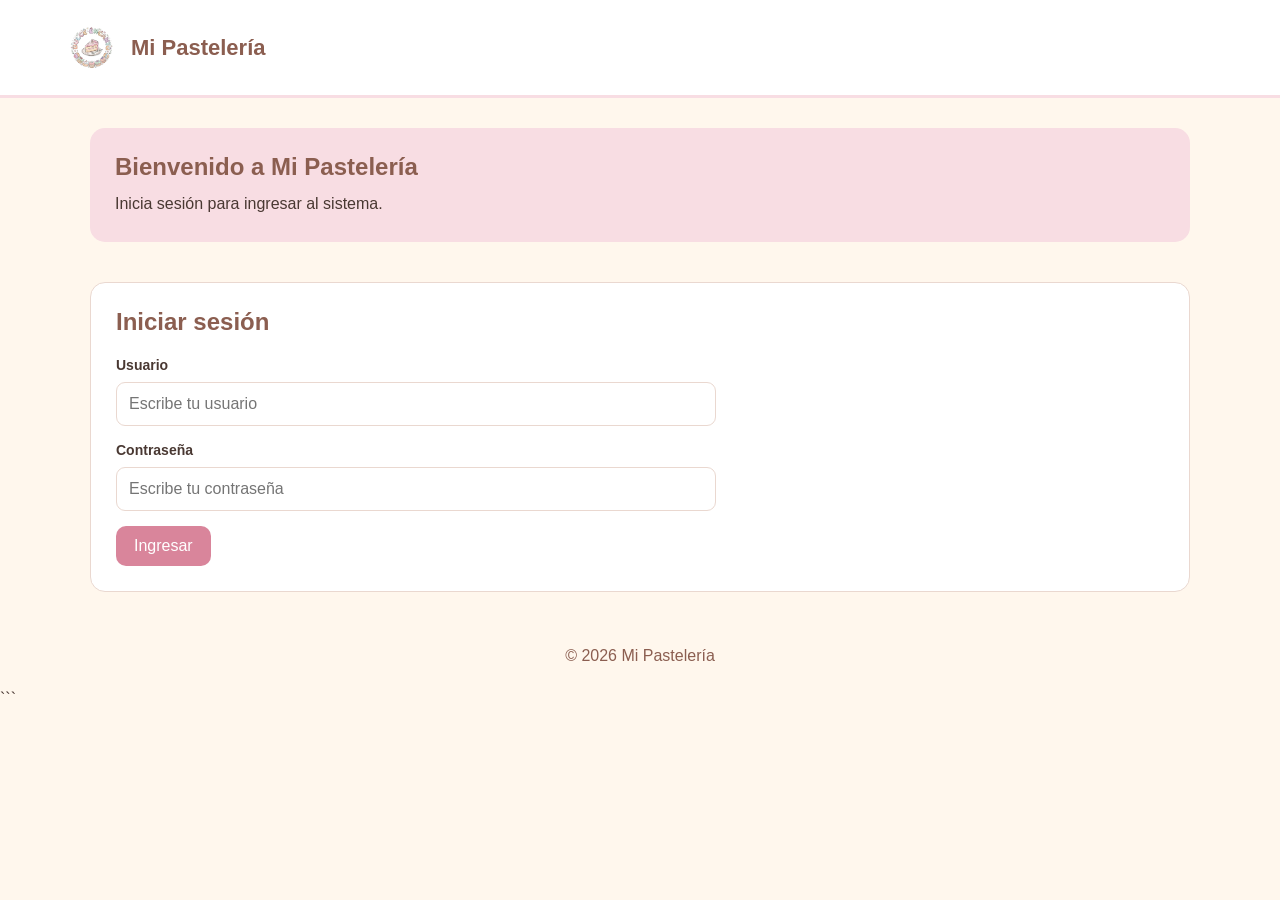
<file: index.html>
<!DOCTYPE html>
<html lang="es">
<head>
    <meta charset="UTF-8">
    <meta name="viewport" content="width=device-width, initial-scale=1.0">

    <title>Inicio de sesión | Mi Pastelería</title>

    <link rel="stylesheet" href="css/styles.css">

    <script src="js/script.js" defer></script>
    <script src="js/login.js" defer></script>
</head>

<body>

    <header class="encabezado">
        <div class="logo">
           <img src="./IMG/pasteles.png" alt="Pastel">
            <span>Mi Pastelería</span>
        </div>
    </header>

    <main class="contenedor">
        <section class="bienvenida">
            <h1>Bienvenido a Mi Pastelería</h1>
            <p>Inicia sesión para ingresar al sistema.</p>
        </section>

        <section class="formulario-pedido">
            <h2>Iniciar sesión</h2>

            <form id="formLogin">
                <label for="usuario">Usuario</label>
                <input
                    type="text"
                    id="usuario"
                    name="usuario"
                    placeholder="Escribe tu usuario"
                    required
                >

                <label for="contrasena">Contraseña</label>
                <input
                    type="password"
                    id="contrasena"
                    name="contrasena"
                    placeholder="Escribe tu contraseña"
                    required
                >

                <button type="submit">Ingresar</button>

                <p id="mensajeLogin" role="status" aria-live="polite"></p>
            </form>
        </section>
    </main>

    <footer class="pie">
        © <span id="anio"></span> Mi Pastelería
    </footer>

</body>
</html>
```
</file>
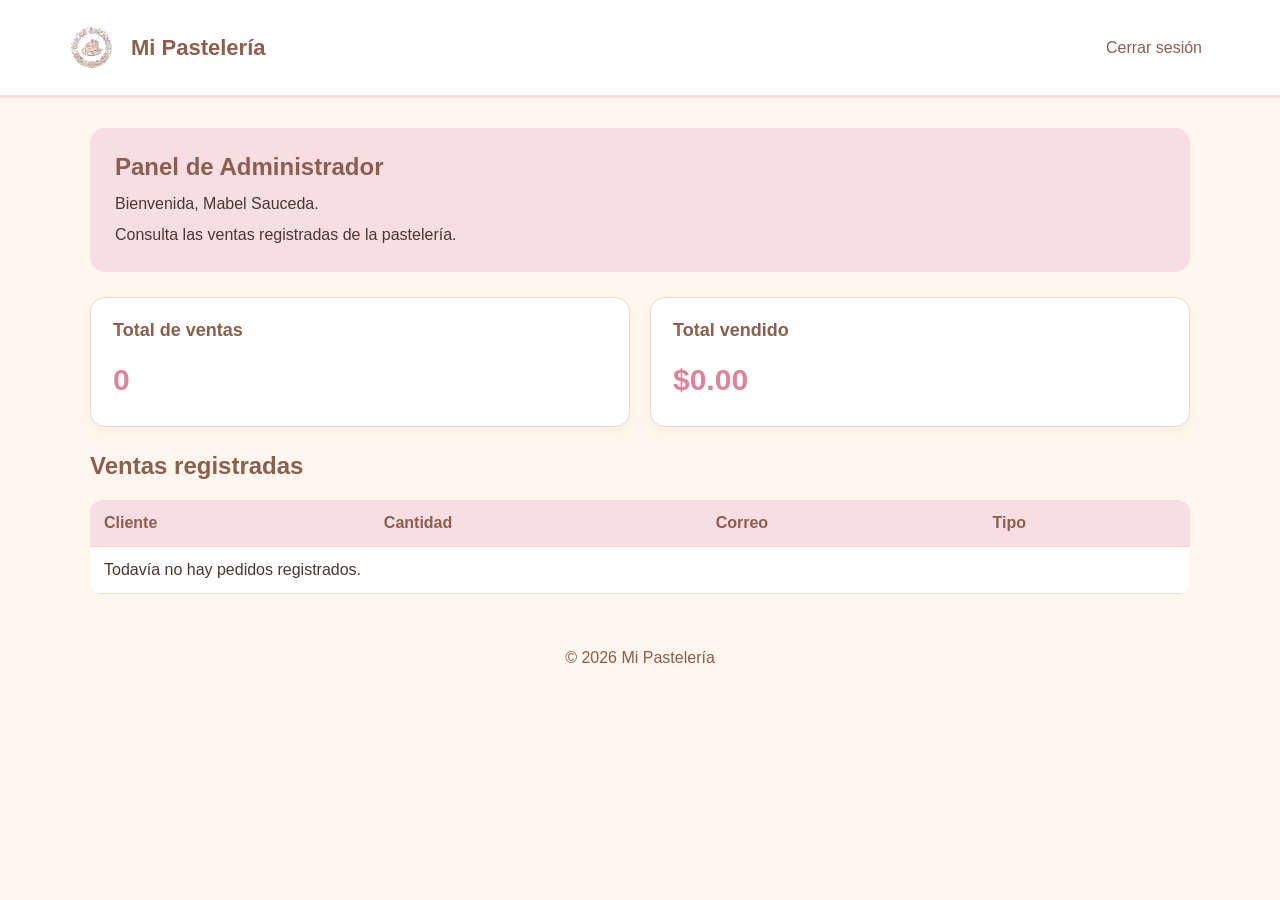
<file: administrador/index.html>
<!DOCTYPE html>
<html lang="es">

<head>
    <meta charset="UTF-8">
    <meta name="viewport" content="width=device-width, initial-scale=1.0">

    <title>Administrador | Pastelería</title>

    <!-- Estilos compartidos -->
    <link rel="stylesheet" href="../css/styles.css">

    <!-- Funciones del administrador -->
    <script src="../js/administrador.js" defer></script>
</head>

<body>

    <header class="encabezado">
        <div class="logo">
            <img src="../IMG/pasteles.png" alt="Logo de la pastelería">
            <span>Mi Pastelería</span>
        </div>

        <nav class="menu">
            <a href="../index.html">Cerrar sesión</a>
        </nav>
    </header>

    <main class="contenedor">

        <section class="bienvenida">
            <h1>Panel de Administrador</h1>
            <p>Bienvenida, Mabel Sauceda.</p>
            <p>Consulta las ventas registradas de la pastelería.</p>
        </section>

        <!-- Resumen de ventas -->
        <section class="tarjetas">

            <article class="tarjeta">
                <h2>Total de ventas</h2>
                <p class="numero" id="totalVentas">0</p>
            </article>

            <article class="tarjeta">
                <h2>Total vendido</h2>
                <p class="numero" id="totalDinero">$0.00</p>
            </article>

        </section>

        <!-- Tabla de ventas -->
        <section>
            <h2>Ventas registradas</h2>

            <div class="tabla-contenedor">
                <table>
                    <thead>
                        <tr>
                            <th>Cliente</th>
                            <th>Cantidad</th>
                            <th>Correo</th>
                            <th>Tipo</th>
                        </tr>
                    </thead>

                    <tbody id="tablaVentas">
                        <tr>
                            <td colspan="4">
                                No hay ventas registradas.
                            </td>
                        </tr>
                    </tbody>
                </table>
            </div>
        </section>

    </main>

    <footer class="pie">
        © <span id="anio"></span> Mi Pastelería
    </footer>

    <!-- Funciones generales -->
    <script src="../js/script.js" defer></script>

</body>
</html>
</file>
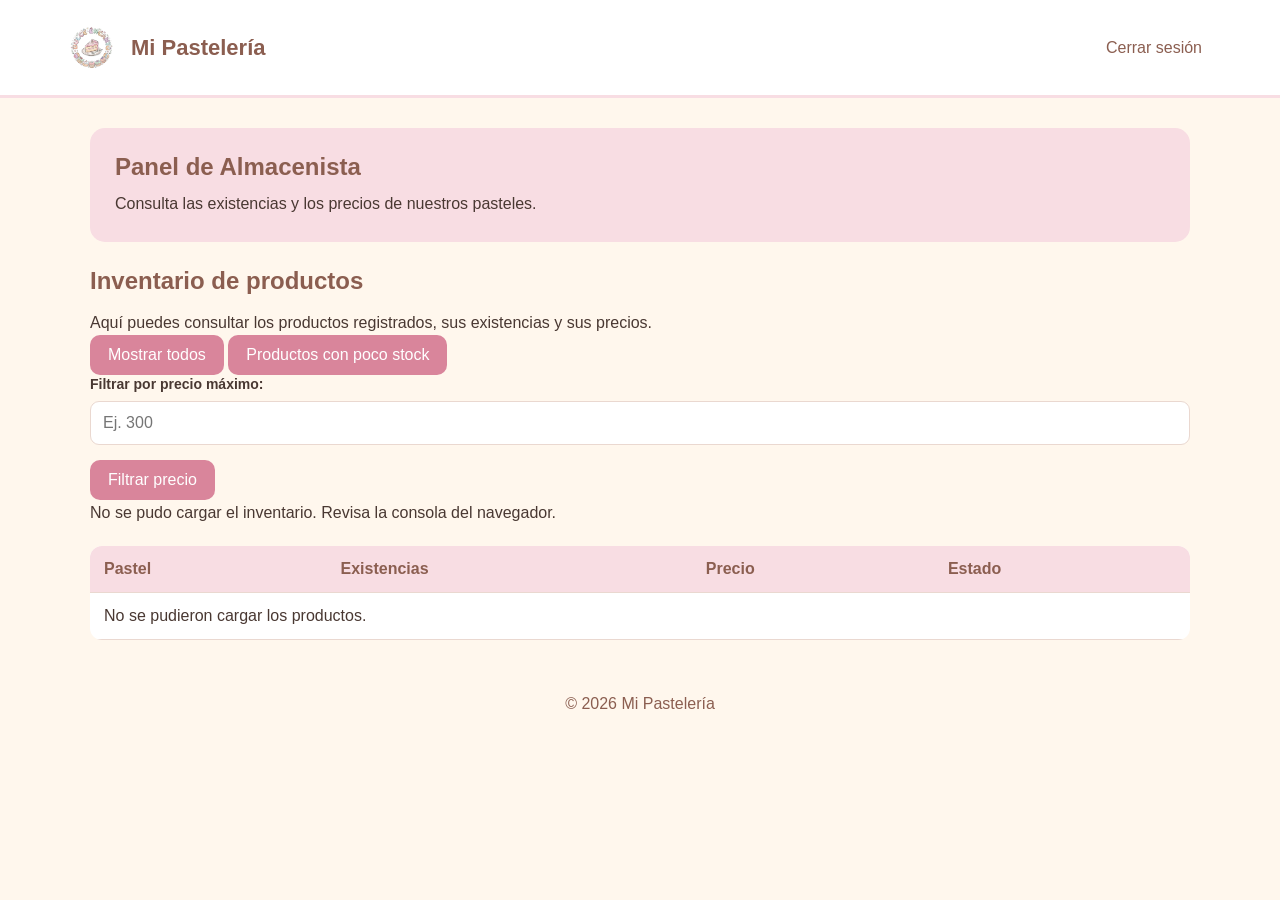
<file: almacenista/index.html>
<!DOCTYPE html>
<html lang="es">
<head>
    <meta charset="UTF-8">
    <meta name="viewport" content="width=device-width, initial-scale=1.0">

    <title>Almacenista | Mi Pastelería</title>

    <link rel="stylesheet" href="../css/styles.css">

    <script src="../js/script.js" defer></script>
    <script src="../js/inventario.js" defer></script>
</head>

<body>

    <header class="encabezado">
        <div class="logo">
            <img src="../IMG/pasteles.png" alt="Logo de la pastelería">
            <span>Mi Pastelería</span>
        </div>

        <nav class="menu">
            <a href="../index.html">Cerrar sesión</a>
        </nav>
    </header>

    <main class="contenedor">

        <section class="bienvenida">
            <h1>Panel de Almacenista</h1>
            <p>Consulta las existencias y los precios de nuestros pasteles.</p>
        </section>

        <section>
            <h2>Inventario de productos</h2>

            <p>
                Aquí puedes consultar los productos registrados,
                sus existencias y sus precios.
            </p>

           
<div class="botones-inventario">
    <button type="button" id="btnMostrarTodo">
        Mostrar todos
    </button>

    <button type="button" id="btnBajoStock">
        Productos con poco stock
    </button>
</div>

<div class="filtros-inventario">
    <label for="filtroPrecio">Filtrar por precio máximo:</label>
    <input
        type="number"
        id="filtroPrecio"
        min="0"
        step="0.01"
        placeholder="Ej. 300"
    >

    <button type="button" id="btnFiltrarPrecio">
        Filtrar precio
    </button>
</div>


            <p id="mensajeInventario" role="status" aria-live="polite">
                Cargando inventario...
            </p>

            <div class="tabla-contenedor">
                <table>
                    <thead>
                        <tr>
                            <th>Pastel</th>
                            <th>Existencias</th>
                            <th>Precio</th>
                            <th>Estado</th>
                        </tr>
                    </thead>

                    <tbody id="tablaInventario">
                        <tr>
                            <td colspan="4">Cargando productos...</td>
                        </tr>
                    </tbody>
                </table>
            </div>
        </section>

    </main>

    <footer class="pie">
        © <span id="anio"></span> Mi Pastelería
    </footer>

</body>
</html>
</file>
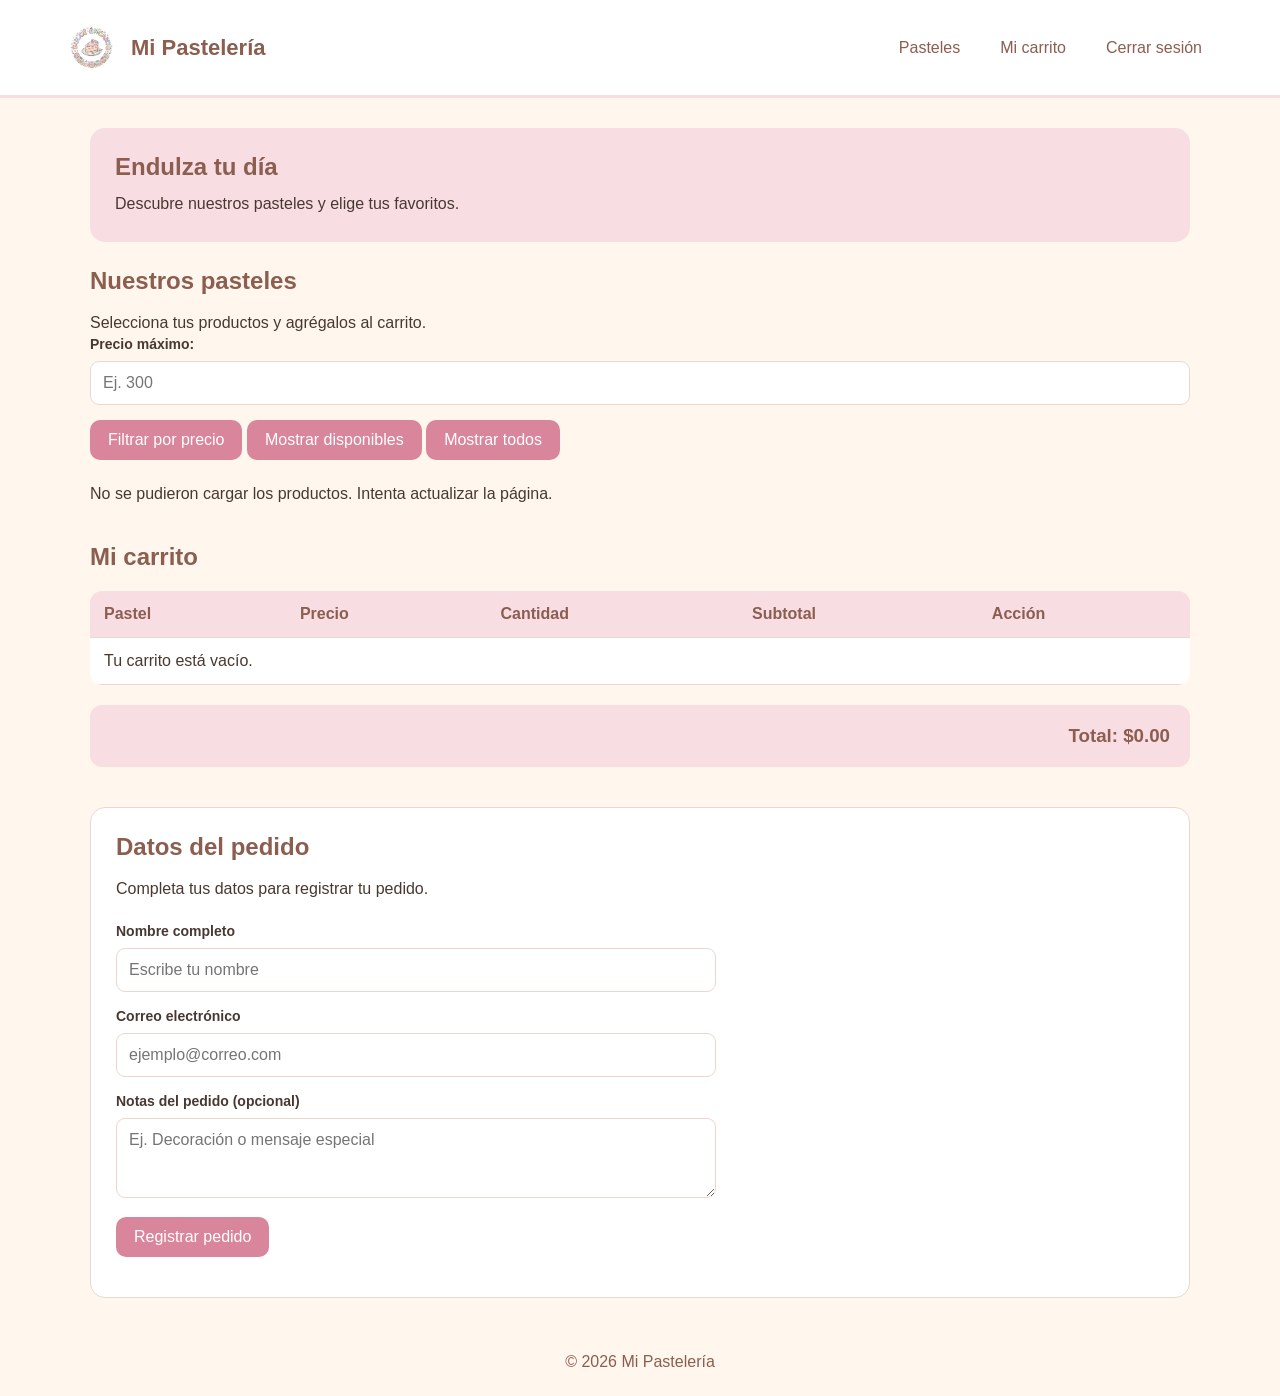
<file: cliente/index.html>
<!DOCTYPE html>
<html lang="es">

<head>
    <meta charset="UTF-8">
    <meta name="viewport" content="width=device-width, initial-scale=1.0">

    <title>Catálogo | Mi Pastelería</title>

    <!-- Estilos compartidos -->
    <link rel="stylesheet" href="../css/styles.css">

    <!-- Funciones generales -->
    <script src="../js/script.js" defer></script>

    <!-- Funciones del catálogo y carrito -->
    <script src="../js/cliente.js" defer></script>
</head>

<body>

    <!-- Encabezado -->
    <header class="encabezado">
        <div class="logo">
           <img src="../IMG/pasteles.png" alt="Logo de la pastelería">
            <span>Mi Pastelería</span>
        </div>

        <nav class="menu">
            <a href="#catalogo">Pasteles</a>
            <a href="#carrito">Mi carrito</a>
            <a href="../index.html">Cerrar sesión</a>
        </nav>
    </header>

    <main class="contenedor">

        <!-- Bienvenida -->
        <section class="bienvenida">
            <h1>Endulza tu día</h1>
            <p>
                Descubre nuestros pasteles y elige tus favoritos.
            </p>
        </section>

        <!-- Catálogo de productos -->
        <section id="catalogo">
            <h2>Nuestros pasteles</h2>

            <p>
                Selecciona tus productos y agrégalos al carrito.
            </p>

            <!-- Filtros -->
            <div class="filtros-inventario">
                <label for="filtroPrecioCliente">
                    Precio máximo:
                </label>

                <input
                    type="number"
                    id="filtroPrecioCliente"
                    min="0"
                    step="0.01"
                    placeholder="Ej. 300"
                >

                <button type="button" id="btnFiltrarPrecioCliente">
                    Filtrar por precio
                </button>

                <button type="button" id="btnMostrarDisponibles">
                    Mostrar disponibles
                </button>

                <button type="button" id="btnMostrarCatalogo">
                    Mostrar todos
                </button>
            </div>

            <!-- Los productos y sus imágenes se generan con JavaScript -->
            <div class="catalogo-productos" id="listaProductos">
            </div>
        </section>

        <!-- Carrito -->
        <section id="carrito" class="seccion-carrito">
            <h2>Mi carrito</h2>

            <div class="tabla-contenedor">
                <table>
                    <thead>
                        <tr>
                            <th>Pastel</th>
                            <th>Precio</th>
                            <th>Cantidad</th>
                            <th>Subtotal</th>
                            <th>Acción</th>
                        </tr>
                    </thead>

                    <tbody id="tablaCarrito">
                        <tr>
                            <td colspan="5">
                                Tu carrito está vacío.
                            </td>
                        </tr>
                    </tbody>
                </table>
            </div>

            <div class="resumen-carrito">
                <h3>
                    Total:
                    <span id="totalCarrito">$0.00</span>
                </h3>
            </div>
        </section>

        <!-- Datos del cliente -->
        <section class="formulario-pedido">
            <h2>Datos del pedido</h2>

            <p>
                Completa tus datos para registrar tu pedido.
            </p>

            <form id="formPedido">

                <label for="nombreCliente">
                    Nombre completo
                </label>

                <input
                    type="text"
                    id="nombreCliente"
                    name="nombreCliente"
                    placeholder="Escribe tu nombre"
                    required
                    maxlength="100"
                >

                <label for="correoCliente">
                    Correo electrónico
                </label>

                <input
                    type="email"
                    id="correoCliente"
                    name="correoCliente"
                    placeholder="ejemplo@correo.com"
                    required
                    maxlength="150"
                >

                <label for="observaciones">
                    Notas del pedido (opcional)
                </label>

                <textarea
                    id="observaciones"
                    name="observaciones"
                    rows="3"
                    maxlength="500"
                    placeholder="Ej. Decoración o mensaje especial"
                ></textarea>

                <button type="submit">
                    Registrar pedido
                </button>

                <p
                    id="mensajePedido"
                    role="status"
                    style="display:block; margin-top:15px; color:green; font-weight:bold;"
                ></p>

            </form>
        </section>

    </main>

    <!-- Pie de página -->
    <footer class="pie">
        © <span id="anio"></span> Mi Pastelería
    </footer>

</body>
</html>
</file>
<file: css/styles.css>
/* ESTILOS GENERALES DE LA PASTELERIA */

:root {
    --rosa: #f8dde3;
    --rosa-fuerte: #d9859b;
    --crema: #fff7ed;
    --cafe: #8b5e50;
    --texto: #493832;
    --blanco: #ffffff;
    --borde: #ead8d0;
    --verde: #d8ead7;
    --rojo: #f6d4d1;
}

* {
    margin: 0;
    padding: 0;
    box-sizing: border-box;
}

body {
    font-family: Arial, sans-serif;
    background: var(--crema);
    color: var(--texto);
    min-height: 100vh;
}

h1, h2, h3 {
    color: var(--cafe);
    margin-bottom: 15px;
}

p {
    line-height: 1.6;
}

a {
    color: var(--cafe);
    text-decoration: none;
}

button, input, select, textarea {
    font: inherit;
}

button, .btn {
    display: inline-block;
    border: none;
    border-radius: 10px;
    padding: 11px 18px;
    background: var(--rosa-fuerte);
    color: var(--blanco);
    cursor: pointer;
    transition: 0.2s;
}

button:hover, .btn:hover {
    background: var(--cafe);
}

input, select, textarea {
    width: 100%;
    padding: 12px;
    margin: 8px 0 15px;
    border: 1px solid var(--borde);
    border-radius: 9px;
    background: var(--blanco);
    color: var(--texto);
}

input:focus, select:focus, textarea:focus {
    outline: 2px solid var(--rosa-fuerte);
    border-color: transparent;
}

label {
    font-weight: bold;
    font-size: 14px;
}

.contenedor {
    width: min(1100px, 92%);
    margin: 30px auto;
}

.encabezado {
    background: var(--blanco);
    padding: 20px 5%;
    display: flex;
    align-items: center;
    justify-content: space-between;
    flex-wrap: wrap;
    gap: 15px;
    border-bottom: 3px solid var(--rosa);
}

.logo {
    display: flex;
    align-items: center;
    gap: 12px;
    font-size: 22px;
    font-weight: bold;
    color: var(--cafe);
}

.logo img {
    width: 55px;
    height: 55px;
    object-fit: contain;
}

.menu {
    display: flex;
    gap: 12px;
    flex-wrap: wrap;
}

.menu a {
    padding: 10px 14px;
    border-radius: 8px;
}

.menu a:hover {
    background: var(--rosa);
}

.tarjetas {
    display: grid;
    grid-template-columns: repeat(
        auto-fit, minmax(200px, 1fr)
    );
    gap: 20px;
    margin: 25px 0;
}

.tarjeta {
    background: var(--blanco);
    padding: 22px;
    border-radius: 15px;
    border: 1px solid var(--borde);
    box-shadow: 0 4px 12px #8b5e5010;
}

.numero {
    font-size: 28px;
    font-weight: bold;
    color: var(--rosa-fuerte);
    margin-top: 10px;
}

.tabla-contenedor {
    overflow-x: auto;
    background: var(--blanco);
    border-radius: 12px;
    margin: 20px 0;
}

table {
    width: 100%;
    border-collapse: collapse;
    min-width: 500px;
}

th, td {
    padding: 14px;
    text-align: left;
    border-bottom: 1px solid var(--borde);
}

th {
    background: var(--rosa);
    color: var(--cafe);
}

tr:hover td {
    background: #fffaf8;
}

.estado {
    display: inline-block;
    padding: 5px 10px;
    border-radius: 20px;
    font-size: 12px;
    font-weight: bold;
}

.estado-ok {
    background: var(--verde);
}

.estado-bajo {
    background: var(--rojo);
}

.formulario {
    background: var(--blanco);
    width: min(450px, 92%);
    margin: 50px auto;
    padding: 30px;
    border-radius: 18px;
    box-shadow: 0 8px 25px #8b5e5015;
}

.formulario h1, .formulario p {
    text-align: center;
}

.formulario button {
    width: 100%;
    margin-top: 8px;
}

.mensaje {
    margin: 12px 0;
    padding: 12px;
    border-radius: 8px;
    display: none;
}

.mensaje.visible {
    display: block;
    background: var(--rosa);
}

.producto img {
    width: 100%;
    height: 180px;
    object-fit: cover;
    border-radius: 10px;
    margin-bottom: 12px;
}

.pie {
    text-align: center;
    padding: 25px;
    color: var(--cafe);
}

@media (max-width: 600px) {
    .encabezado {
        flex-direction: column;
        align-items: flex-start;
    }

    .menu {
        width: 100%;
    }

    .contenedor {
        margin: 20px auto;
    }

    .formulario {
        padding: 22px;
        margin: 30px auto;
    }
}

/* PANEL DEL ADMINISTRADOR */

.bienvenida {
    background: var(--rosa);
    padding: 25px;
    border-radius: 15px;
    margin-bottom: 25px;
}

.bienvenida h1 {
    margin-bottom: 10px;
}

.bienvenida p {
    margin-top: 5px;
}

.tarjeta h2 {
    font-size: 18px;
}

.tarjeta .numero {
    font-size: 30px;
}

.tabla-contenedor table {
    min-width: 550px;
}

.tabla-contenedor td {
    overflow-wrap: anywhere;
}

@media (max-width: 600px) {
    .bienvenida {
        padding: 18px;
    }

    .tarjeta .numero {
        font-size: 25px;
    }
}

/* CATALOGO DE PASTELES */

.catalogo-productos {
    display: grid;
    grid-template-columns: repeat(
        auto-fit,
        minmax(220px, 1fr)
    );
    gap: 22px;
    margin: 25px 0 40px;
}

.producto {
    display: flex;
    flex-direction: column;
    gap: 12px;
}

.producto h3 {
    margin: 0;
}

.producto p {
    margin: 0;
}

.producto .precio-producto {
    font-size: 22px;
    font-weight: bold;
    color: var(--rosa-fuerte);
    margin-top: auto;
}

.producto button {
    width: 100%;
    margin-top: 5px;
}

.seccion-carrito,
.formulario-pedido {
    margin-top: 40px;
}

.resumen-carrito {
    background: var(--rosa);
    padding: 20px;
    border-radius: 12px;
    text-align: right;
    margin: 20px 0;
}

.resumen-carrito h3 {
    margin: 0;
}

.formulario-pedido {
    background: var(--blanco);
    padding: 25px;
    border: 1px solid var(--borde);
    border-radius: 15px;
}

.formulario-pedido form {
    max-width: 600px;
    margin-top: 20px;
}

.formulario-pedido textarea {
    resize: vertical;
}

#tablaCarrito button {
    padding: 7px 11px;
    margin: 3px;
}

@media (max-width: 600px) {
    .catalogo-productos {
        grid-template-columns: 1fr;
    }

    .formulario-pedido {
        padding: 18px;
    }

    .resumen-carrito {
        text-align: left;
    }
}
.producto .imagen-producto {
    display: block;
    width: 100%;
    height: 190px;
    object-fit: cover;
    object-position: center;
    border-radius: 10px;
    margin-bottom: 12px;
}

.catalogo-productos .producto {
    overflow: hidden;
}

.producto .precio-producto {
    font-weight: bold;
}

.producto .disponibilidad-producto {
    font-size: 0.95rem;
}
</file>
